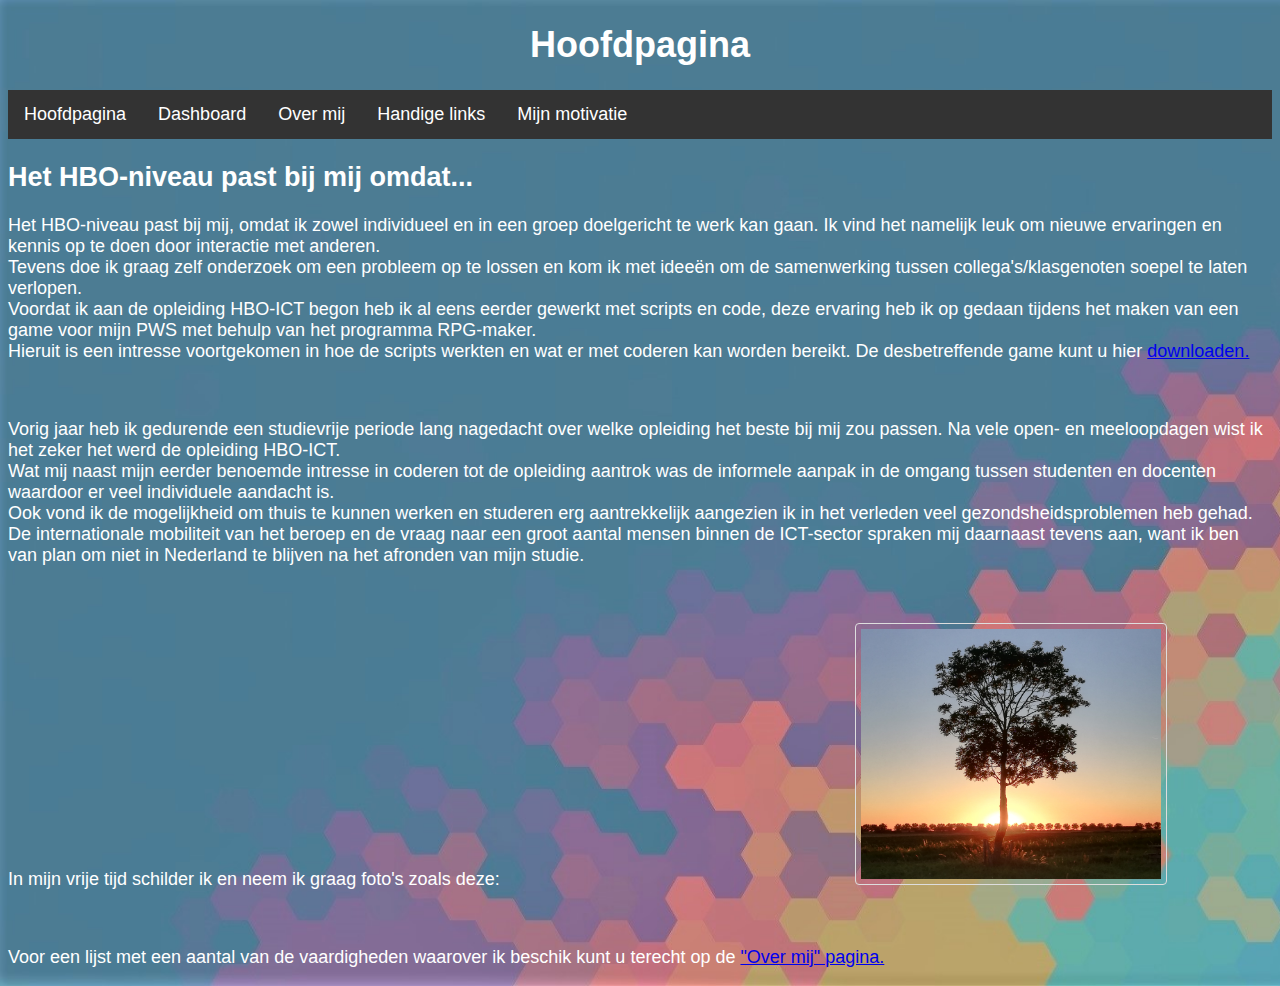
<file: index.html>
<!DOCTYPE html>
<html lang="en">
<link rel="stylesheet" href="style.css">

<head>
        <meta charset="UTF-8">
        <meta name="viewport" content="width=device-width>, initial-scale=1.0">
        <meta http-equiv="X-UA-Compatible" content="ie=edge">
        <title>Ezra's portfolio - Hoofdpagina</title>
</head>

<body>
        <h1>Hoofdpagina</h1>
        <ul>
                <li><a href="index.html">Hoofdpagina</a></li>
                <li><a href="dashboard.html">Dashboard</a></li>
                <li><a href="Overmij.html">Over mij</a></li>
                <li><a href="links.html">Handige links</a></li>
                <li><a href="motivatie.html">Mijn motivatie</a></li>
        </ul>
        <h2>Het HBO-niveau past bij mij omdat...</h2>
        <p>Het HBO-niveau past bij mij, omdat ik zowel individueel en in een groep doelgericht te werk kan gaan. Ik vind
                het namelijk leuk om nieuwe ervaringen en kennis op te doen door interactie met anderen.<br>
                Tevens doe ik graag zelf onderzoek om een probleem op te lossen en kom ik met ideeën om de samenwerking
                tussen collega's/klasgenoten soepel te laten verlopen.<br>
                Voordat ik aan de opleiding HBO-ICT begon heb ik al eens eerder gewerkt met scripts en code, deze
                ervaring heb ik op gedaan tijdens het maken van een game voor mijn PWS met behulp van het programma
                RPG-maker.<br>
                Hieruit is een intresse voortgekomen in hoe de scripts werkten en wat er met coderen kan worden bereikt.
                De desbetreffende game kunt u hier <a href="PWS_game.zip" download>downloaden.</a></p>
        <br>
        <p>Vorig jaar heb ik gedurende een studievrije periode lang nagedacht over welke opleiding het beste bij mij zou
                passen. Na vele open- en meeloopdagen wist ik het zeker het werd de opleiding HBO-ICT.<br>
                Wat mij naast mijn eerder benoemde intresse in coderen tot de opleiding aantrok was de informele aanpak
                in de omgang tussen studenten en docenten waardoor er veel individuele aandacht is.<br>
                Ook vond ik de mogelijkheid om thuis te kunnen werken en studeren erg aantrekkelijk aangezien ik in het
                verleden veel gezondsheidsproblemen heb gehad.<br>
                De internationale mobiliteit van het beroep en de vraag naar een groot aantal mensen binnen de
                ICT-sector spraken mij daarnaast tevens aan, want ik ben van plan om niet in Nederland te blijven na het
                afronden van mijn studie.<br>
        </p>
        <br>
        <p>In mijn vrije tijd schilder ik en neem ik graag foto's zoals deze:
                <img class="imgzon" src="zonsopgang.jpg" alt="Foto van een zonsopgang">
        </p>
        <br>
        <p>
                Voor een lijst met een aantal van de vaardigheden waarover ik beschik kunt u terecht op de <a
                        href="Overmij.html">"Over mij" pagina.</a>
        </p>
</body>

</html>
</file>
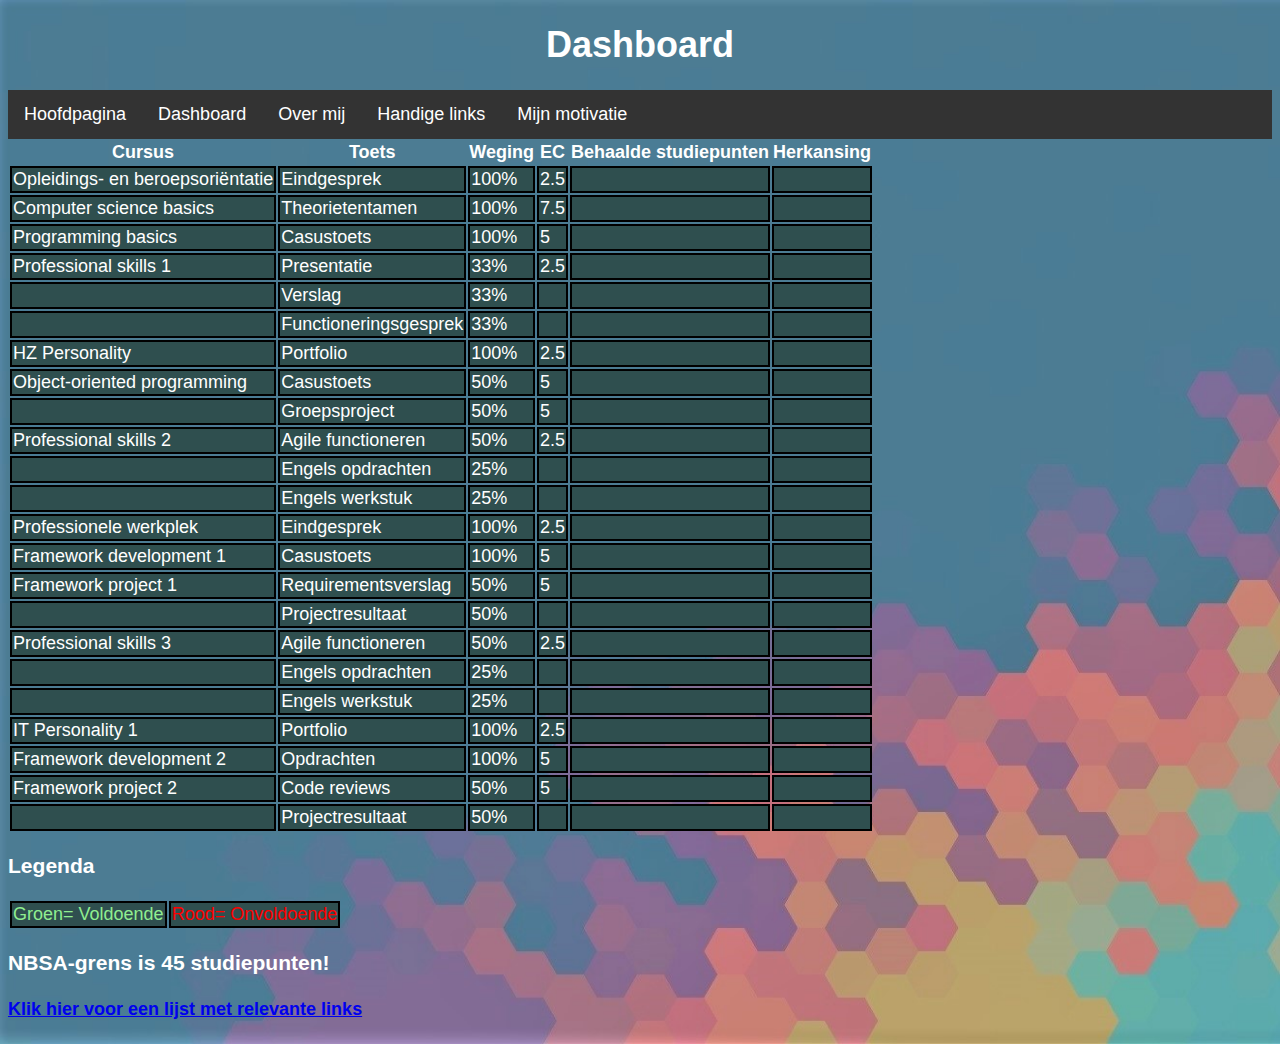
<file: dashboard.html>
<!DOCTYPE html>
<html lang="en">
<head>
    <meta charset="UTF-8">
    <meta name="viewport" content="width=device-width, initial-scale=1.0">
    <meta http-equiv="X-UA-Compatible" content="ie=edge">
    <title>Ezra's portfolio - Dashboard</title>

    <link rel="stylesheet" href="style.css">
</head>
<body>
<h1>Dashboard</h1>
    <ul>
        <li><a href="index.html">Hoofdpagina</a></li>
        <li><a href="dashboard.html">Dashboard</a></li>
        <li><a href="Overmij.html">Over mij</a></li>
        <li><a href="links.html">Handige links</a></li>
        <li><a href="motivatie.html">Mijn motivatie</a></li>
    </ul>

    <table>
        <tr>
            <th>Cursus</th>
            <th>Toets</th>
            <th>Weging</th>
            <th>EC</th>
            <th>Behaalde studiepunten</th>
            <th>Herkansing</th>
        </tr>
        <tr>
            <td>Opleidings- en beroepsoriëntatie</td>
            <td>Eindgesprek</td>
            <td>100%</td>
            <td>2.5</td>
            <td> </td>
            <td> </td>
        </tr>
        <tr>
            <td>Computer science basics</td>
            <td>Theorietentamen</td>
            <td>100%</td>
            <td>7.5</td>
            <td> </td>
            <td> </td>
        </tr>
        <tr>
            <td>Programming basics</td>
            <td>Casustoets</td>
            <td>100%</td>
            <td>5</td>
            <td> </td>
            <td> </td>
        </tr>
        <tr>
            <td>Professional skills 1</td>
            <td>Presentatie</td>
            <td>33%</td>
            <td>2.5</td>
            <td> </td>
            <td> </td>
        </tr>
        <tr>
            <td></td>
            <td>Verslag</td>
            <td>33%</td>
            <td></td>
            <td> </td>
            <td> </td>
        </tr>
        <tr>
            <td></td>
            <td>Functioneringsgesprek</td>
            <td>33%</td>
            <td></td>
            <td> </td>
            <td> </td>
        </tr>
        <tr>
            <td>HZ Personality</td>
            <td>Portfolio</td>
            <td>100%</td>
            <td>2.5</td>
            <td> </td>
            <td> </td>
        </tr>
        <tr>
            <td>Object-oriented programming</td>
            <td>Casustoets</td>
            <td>50%</td>
            <td>5</td>
            <td> </td>
            <td> </td>
        </tr>
        <tr>
            <td></td>
            <td>Groepsproject</td>
            <td>50%</td>
            <td>5</td>
            <td> </td>
            <td> </td>
        </tr>
        <tr>
            <td>Professional skills 2</td>
            <td>Agile functioneren</td>
            <td>50%</td>
            <td>2.5</td>
            <td> </td>
            <td> </td>
        </tr>
        <tr>
            <td></td>
            <td>Engels opdrachten</td>
            <td>25%</td>
            <td></td>
            <td> </td>
            <td> </td>
        </tr>
        <tr>
            <td></td>
            <td>Engels werkstuk</td>
            <td>25%</td>
            <td></td>
            <td> </td>
            <td> </td>
        </tr>
        <tr>
            <td>Professionele werkplek</td>
            <td>Eindgesprek</td>
            <td>100%</td>
            <td>2.5</td>
            <td> </td>
            <td> </td>
        </tr>
        <tr>
            <td>Framework development 1</td>
            <td>Casustoets</td>
            <td>100%</td>
            <td>5</td>
            <td> </td>
            <td> </td>
        </tr>
        <tr>
            <td>Framework project 1</td>
            <td>Requirementsverslag</td>
            <td>50%</td>
            <td>5</td>
            <td> </td>
            <td> </td>
        </tr>
        <tr>
            <td></td>
            <td>Projectresultaat</td>
            <td>50%</td>
            <td></td>
            <td> </td>
            <td> </td>
        </tr>
        <tr>
            <td>Professional skills 3</td>
            <td>Agile functioneren</td>
            <td>50%</td>
            <td>2.5</td>
            <td> </td>
            <td> </td>
        </tr>
        <tr>
            <td></td>
            <td>Engels opdrachten</td>
            <td>25%</td>
            <td></td>
            <td> </td>
            <td> </td>
        </tr>
        <tr>
            <td></td>
            <td>Engels werkstuk</td>
            <td>25%</td>
            <td></td>
            <td> </td>
            <td> </td>
        </tr>
        <tr>
            <td>IT Personality 1</td>
            <td>Portfolio</td>
            <td>100%</td>
            <td>2.5</td>
            <td> </td>
            <td> </td>
        </tr>
        <tr>
            <td>Framework development 2</td>
            <td>Opdrachten</td>
            <td>100%</td>
            <td>5</td>
            <td> </td>
            <td> </td>
        </tr>
        <tr>
            <td>Framework project 2</td>
            <td>Code reviews</td>
            <td>50%</td>
            <td>5</td>
            <td> </td>
            <td> </td>
        </tr>
        <tr>
            <td></td>
            <td>Projectresultaat</td>
            <td>50%</td>
            <td></td>
            <td> </td>
            <td> </td>
        </tr>
    </table>

<h3>Legenda</h3>
<table>
    <tr>
        <td class="vold">Groen= Voldoende</td>
        <td class="onvl">Rood= Onvoldoende</td>
    </tr>
</table>
<h3>NBSA-grens is 45 studiepunten!</h3>
<h4><a href="links.html">Klik hier voor een lijst met relevante links</a></h4>
</body>
</html>
</file>
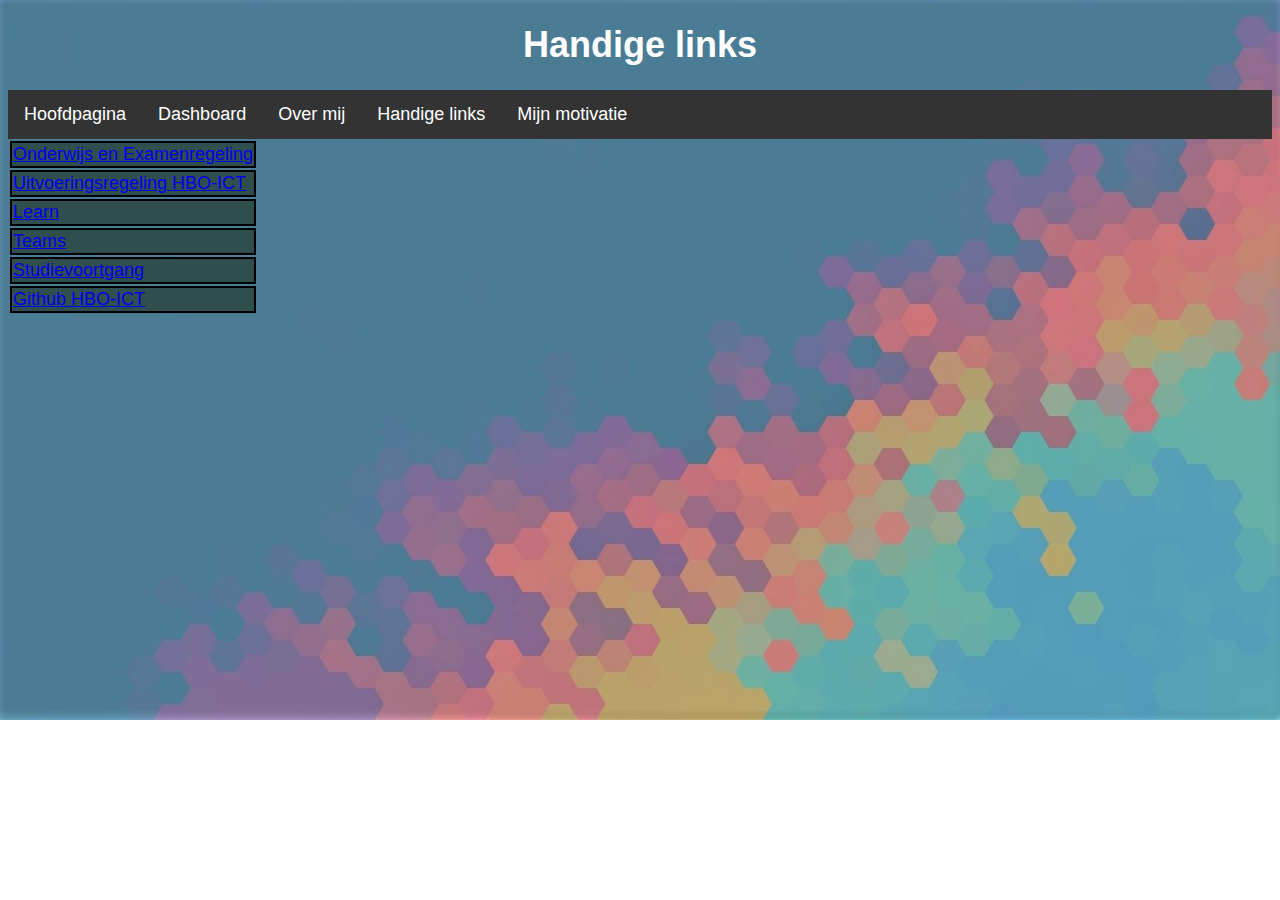
<file: links.html>
<!DOCTYPE html>
<html lang="en">
        <link rel="stylesheet" href="style.css">
<head>
    <meta charset="UTF-8">
    <meta name="viewport" content="width=device-width, initial-scale=1.0">
    <meta http-equiv="X-UA-Compatible" content="ie=edge">
    <title>Ezra's portfolio - Handige links</title>
</head>
<body>
<h1>Handige links</h1>
        <ul>
            <li><a href="index.html">Hoofdpagina</a></li>
            <li><a href="dashboard.html">Dashboard</a></li>
            <li><a href="Overmij.html">Over mij</a></li>
            <li><a href="links.html">Handige links</a></li>
            <li><a href="motivatie.html">Mijn motivatie</a></li>
        </ul>
    <table>
                <tr>
                    <td><a href="https://hz.nl/uploads/documents/Regelingen/OERS/OER-HZ-2019-2020-Ba.pdf">Onderwijs en Examenregeling</a></td>
                </tr>
                <tr>
                    <td><a href="https://hz.nl/uploads/documents/Regelingen/NL/Uitvoeringsregeling-OER-HBO-ICT-Voltijd-2019-2020.pdf">Uitvoeringsregeling HBO-ICT</a></td>
                <tr>
                    <td><a href="https://learn.hz.nl/my/">Learn</a></td>
                </tr>
                <tr>
                    <td><a href="https://teams.microsoft.com/l/team/19%3a2e2afa0286b04932be16cb8ad2d9d2c0%40thread.skype/conversations?groupId=95bddebc-a340-4d88-81fc-b80e0bfc70c3&tenantId=4c16deb3-342d-4fca-bcd5-b1429308034c">Teams</a></td>
                </tr>
                <tr>
                    <td><a href="https://apps.hz.nl/angular/studievoortgang/studiestatus">Studievoortgang</a></td>
                </tr>
                <tr>
                    <td><a href="https://github.com/HZ-HBO-ICT">Github HBO-ICT</a></td>
                </tr>
    </table>
</body>
</html>
</file>
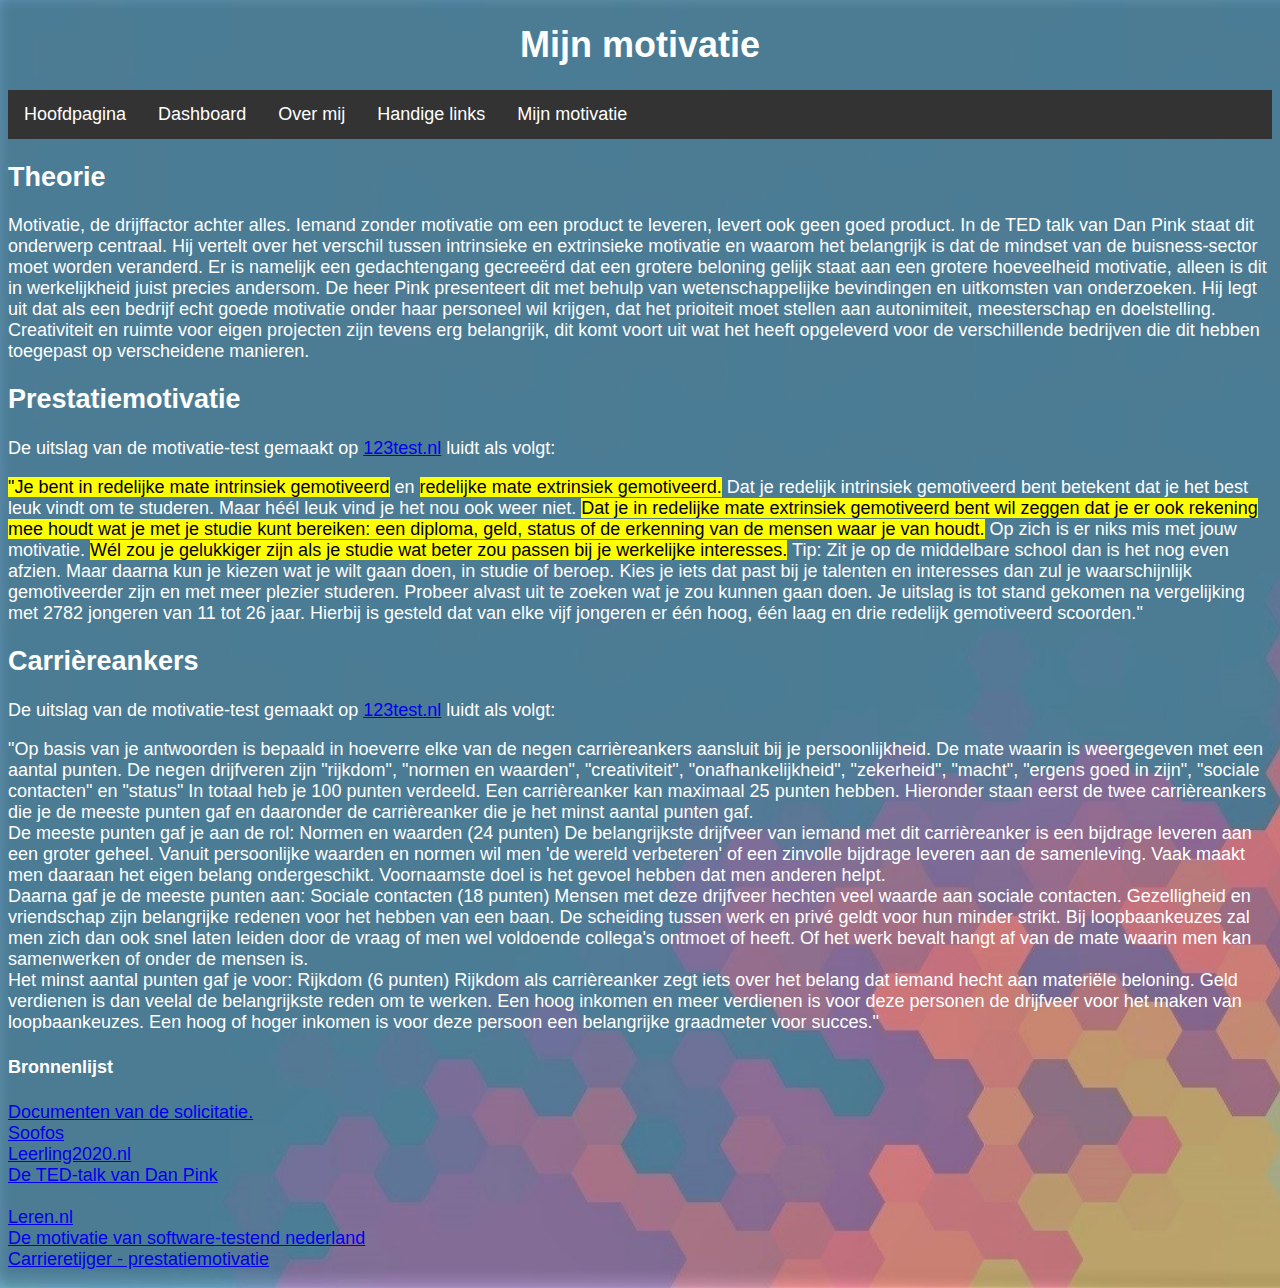
<file: motivatie.html>
<!DOCTYPE html>
<html lang="en">
    <link rel="stylesheet" href="style.css">
<head>
    <meta charset="UTF-8">
    <meta name="viewport" content="width=device-width, initial-scale=1.0">
    <meta http-equiv="X-UA-Compatible" content="ie=edge">
    <title>Ezra's portfolio - Mijn motivatie</title>
</head>
<body>
        <h1>Mijn motivatie</h1>
        <ul>
                <li><a href="index.html">Hoofdpagina</a></li>
                <li><a href="dashboard.html">Dashboard</a></li>
                <li><a href="Overmij.html">Over mij</a></li>
                <li><a href="links.html">Handige links</a></li>
                <li><a href="motivatie.html">Mijn motivatie</a></li>
        </ul>
<h2>Theorie</h2>
<p>Motivatie, de drijffactor achter alles. Iemand zonder motivatie om een product te leveren, levert ook geen goed product. In de TED talk van Dan Pink staat dit onderwerp centraal. Hij vertelt over het verschil tussen intrinsieke en extrinsieke motivatie en waarom het belangrijk is dat de mindset van de buisness-sector moet worden veranderd.
    Er is namelijk een gedachtengang gecreeërd dat een grotere beloning gelijk staat aan een grotere hoeveelheid motivatie, alleen is dit in werkelijkheid juist precies andersom. De heer Pink presenteert dit met behulp van wetenschappelijke bevindingen en uitkomsten van onderzoeken. Hij legt uit dat als een bedrijf echt goede motivatie onder haar personeel wil krijgen, dat het prioiteit moet stellen aan autonimiteit, meesterschap en doelstelling.
    Creativiteit en ruimte voor eigen projecten zijn tevens erg belangrijk, dit komt voort uit wat het heeft opgeleverd voor de verschillende bedrijven die dit hebben toegepast op verscheidene manieren.
</p>

<h2>Prestatiemotivatie</h2>
<p>De uitslag van de motivatie-test gemaakt op <a href="https://www.123test.nl/prestatiemotivatie/.">123test.nl</a> luidt als volgt:</p>
<p><mark>"Je bent in redelijke mate intrinsiek gemotiveerd</mark> en <mark> redelijke mate extrinsiek gemotiveerd.</mark> Dat je redelijk intrinsiek gemotiveerd bent betekent dat je het best leuk vindt om te studeren. Maar héél leuk vind je het nou ook weer niet. <mark>Dat je in redelijke mate extrinsiek gemotiveerd bent wil zeggen dat je er ook rekening mee houdt wat je met je studie kunt bereiken: een diploma, geld, status of de erkenning van de mensen waar je van houdt.</mark> Op zich is er niks mis met jouw motivatie. <mark>Wél zou je gelukkiger zijn als je studie wat beter zou passen bij je werkelijke interesses.</mark>
Tip: Zit je op de middelbare school dan is het nog even afzien. Maar daarna kun je kiezen wat je wilt gaan doen, in studie of beroep. Kies je iets dat past bij je talenten en interesses dan zul je waarschijnlijk gemotiveerder zijn en met meer plezier studeren. Probeer alvast uit te zoeken wat je zou kunnen gaan doen.        Je uitslag is tot stand gekomen na vergelijking met 2782 jongeren van 11 tot 26 jaar. Hierbij is gesteld dat van elke vijf jongeren er één hoog, één laag en drie redelijk gemotiveerd scoorden."</p>


<h2>Carrièreankers</h2>
<p>De uitslag van de motivatie-test gemaakt op <a href="https://www.123test.nl/schein/">123test.nl</a> luidt als volgt:</p>
<p>"Op basis van je antwoorden is bepaald in hoeverre elke van de negen carrièreankers aansluit bij je persoonlijkheid. De mate waarin is weergegeven met een aantal punten.

        De negen drijfveren zijn "rijkdom", "normen en waarden", "creativiteit", "onafhankelijkheid", "zekerheid", "macht", "ergens goed in zijn", "sociale contacten" en "status"
        
        In totaal heb je 100 punten verdeeld. Een carrièreanker kan maximaal 25 punten hebben. Hieronder staan eerst de twee carrièreankers die je de meeste punten gaf en daaronder de carrièreanker die je het minst aantal punten gaf.<br>
        
        De meeste punten gaf je aan de rol: Normen en waarden (24 punten)
        De belangrijkste drijfveer van iemand met dit carrièreanker is een bijdrage leveren aan een groter geheel. Vanuit persoonlijke waarden en normen wil men 'de wereld verbeteren' of een zinvolle bijdrage leveren aan de samenleving. Vaak maakt men daaraan het eigen belang ondergeschikt. Voornaamste doel is het gevoel hebben dat men anderen helpt.<br>
        
        Daarna gaf je de meeste punten aan: Sociale contacten (18 punten)
        Mensen met deze drijfveer hechten veel waarde aan sociale contacten. Gezelligheid en vriendschap zijn belangrijke redenen voor het hebben van een baan. De scheiding tussen werk en privé geldt voor hun minder strikt. Bij loopbaankeuzes zal men zich dan ook snel laten leiden door de vraag of men wel voldoende collega's ontmoet of heeft. Of het werk bevalt hangt af van de mate waarin men kan samenwerken of onder de mensen is.<br>
        
        Het minst aantal punten gaf je voor: Rijkdom (6 punten)
        Rijkdom als carrièreanker zegt iets over het belang dat iemand hecht aan materiële beloning. Geld verdienen is dan veelal de belangrijkste reden om te werken. Een hoog inkomen en meer verdienen is voor deze personen de drijfveer voor het maken van loopbaankeuzes. Een hoog of hoger inkomen is voor deze persoon een belangrijke graadmeter voor succes."</p>
    <h4>Bronnenlijst</h4>
        <p><a href="Feedback.pdf" download>Documenten van de solicitatie.</a><br>
        <a href="https://soofos.nl/stimuleer-je-intrinsieke-motivatie/">Soofos</a><br>
        <a href="https://leerling2020.nl/faq-onderzoek/wat-zijn-de-vier-typen-motivatie/">Leerling2020.nl</a><br>
        <a href="https://www.ted.com/talks/dan_pink_on_motivation?language=nl">De TED-talk van Dan Pink</a><br>
        <a href=""></a><br>
        <a href="https://www.leren.nl/cursus/management/motiveren/wat-is-motivatie.html">Leren.nl</a><br>
        <a href="//nieuws.testnet.org/vak/de-motivatie-van-software-testend-nederland/">De motivatie van software-testend nederland</a><br>
        <a href=" http://www.carrieretijger.nl/functioneren/management/prestatiemotivatie">Carrieretijger - prestatiemotivatie</a>
           </p>
</body>
</html>
</file>
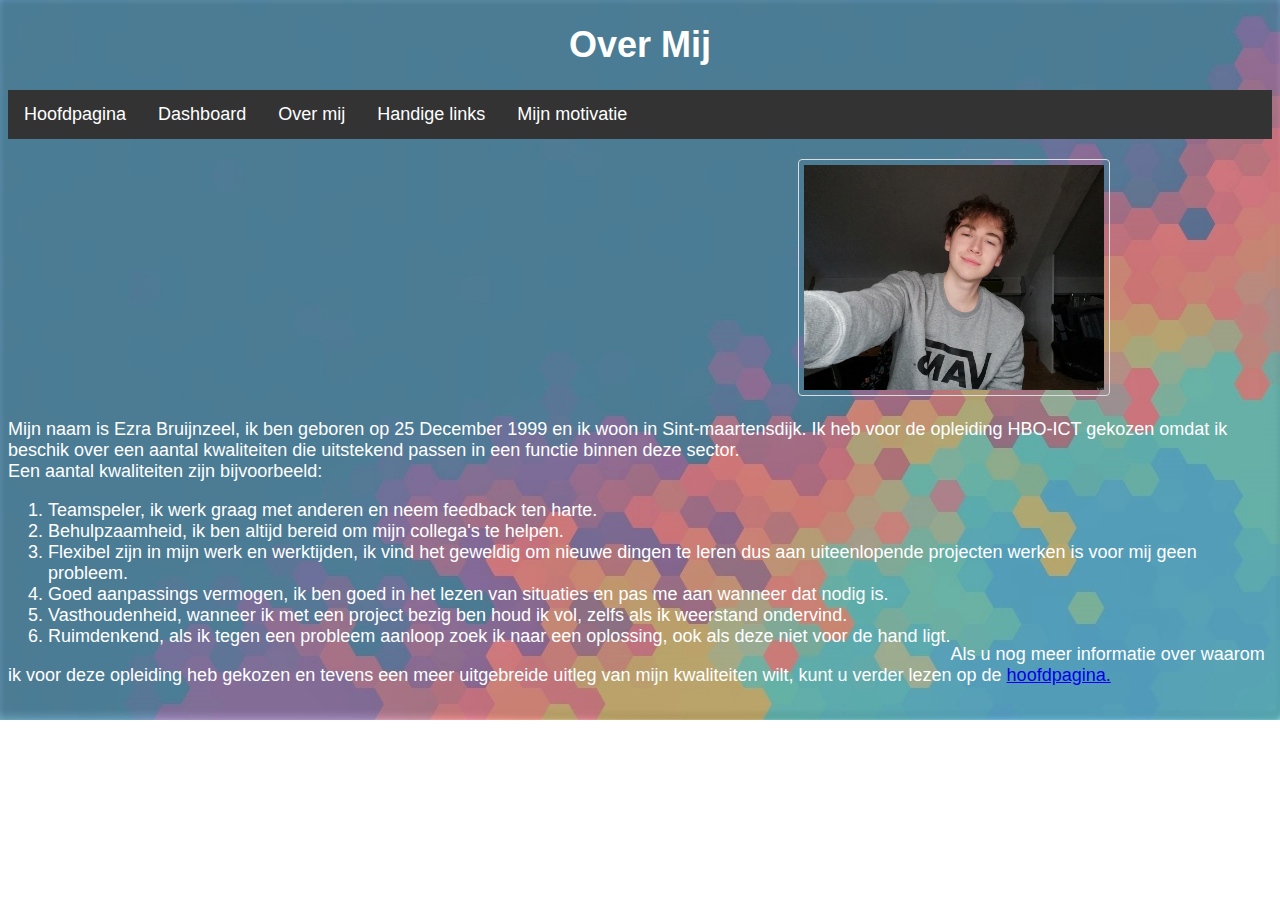
<file: Overmij.html>
<!DOCTYPE html>
<html lang="en">
        <link rel="stylesheet" href="style.css">
<head>
    <meta charset="UTF-8">
    <meta name="viewport" content="width=device-width, initial-scale=1.0">
    <meta http-equiv="X-UA-Compatible" content="ie=edge">
    <title>Ezra's portfolio - Over Mij</title>
</head>
<body>
<h1>Over Mij</h1>
    <ul>
        <li><a href="index.html">Hoofdpagina</a></li>
        <li><a href="dashboard.html">Dashboard</a></li>
        <li><a href="Overmij.html">Over mij</a></li>
        <li><a href="links.html">Handige links</a></li>
        <li><a href="motivatie.html">Mijn motivatie</a></li>
    </ul>

<img class="imgzelf" src="ik.jpg" alt="Zelfportret">
<p>Mijn naam is Ezra Bruijnzeel, ik ben geboren op 25 December 1999 en ik woon in Sint-maartensdijk. Ik heb voor de opleiding HBO-ICT gekozen omdat ik beschik over een aantal kwaliteiten die uitstekend passen in een functie binnen deze sector.<br>
     Een aantal kwaliteiten zijn bijvoorbeeld:
<ol>
    <li>Teamspeler, ik werk graag met anderen en neem feedback ten harte.</li><br>
    <li>Behulpzaamheid, ik ben altijd bereid om mijn collega's te helpen.</li><br>
    <li>Flexibel zijn in mijn werk en werktijden, ik vind het geweldig om nieuwe dingen te leren dus aan uiteenlopende projecten werken is voor mij geen probleem.</li><br>
    <li>Goed aanpassings vermogen, ik ben goed in het lezen van situaties en pas me aan wanneer dat nodig is.</li><br>
    <li>Vasthoudenheid, wanneer ik met een project bezig ben houd ik vol, zelfs als ik weerstand ondervind.</li><br>
    <li>Ruimdenkend, als ik tegen een probleem aanloop zoek ik naar een oplossing, ook als deze niet voor de hand ligt.</li>
</ol><br>
Als u nog meer informatie over waarom ik voor deze opleiding heb gekozen en tevens een meer uitgebreide uitleg van mijn kwaliteiten wilt, kunt u verder lezen op de <a href="index.html">hoofdpagina.</a></p>
</body>
</html>
</file>
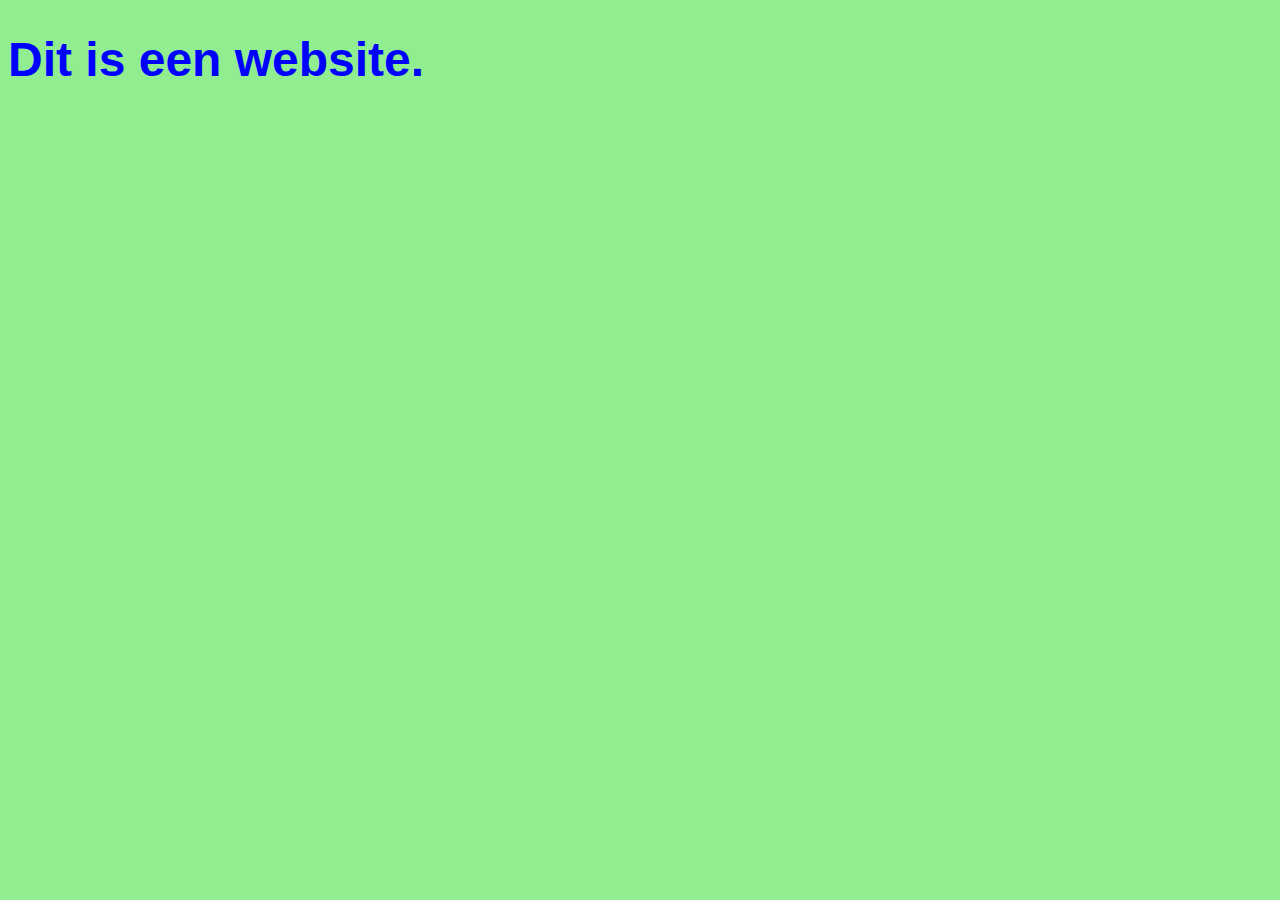
<file: profile.html>
<!DOCTYPE html>
<html>
<style>
body {background-color: Lightgreen;}
h1 {color: blue;
  font-family: arial;
  font-size: 300%;}
</style>
<body>

    <h1>Dit is een website.</h1>

</body>
</html>
</file>
<file: style.css>
body {
    background-image: url("background.jpg");
    background-size: cover;
    background-repeat: no-repeat;
    color: white;
    font-family: 'arial', 'Verdana', sans-serif;
    font-size: 18px;
   }
h1 {text-align: center}

/* <!--Classes--> */
.center {
 align-self: center
}
.vold {
  color: lightgreen;
}
.onvl {
  color: red;
}

.imgzelf {
  border: 1px solid #ddd;
  border-radius: 4px;
  padding: 5px;
  width: 300px;
  height: 250;
  margin-top: 20px;
  margin-left: 790px;
}

.imgzon {
  border: 1px solid #ddd;
  border-radius: 4px;
  padding: 5px;
  width: 300px;
  height: 250px;
  margin-left: 350px;   
}

  td {
      border: 2px solid black;
      background-color: darkslategrey;
  }

  ul {
    list-style-type: none;
    margin: 0;
    padding: 0;
    overflow: hidden;
    background-color: #333;
  }
  
  li {
    float: left;
  }
  
  li a {
    display: block;
    color: white;
    text-align: center;
    padding: 14px 16px;
    text-decoration: none;
  }
  
  li a:hover {
    background-color: #111;
  }
</file>
